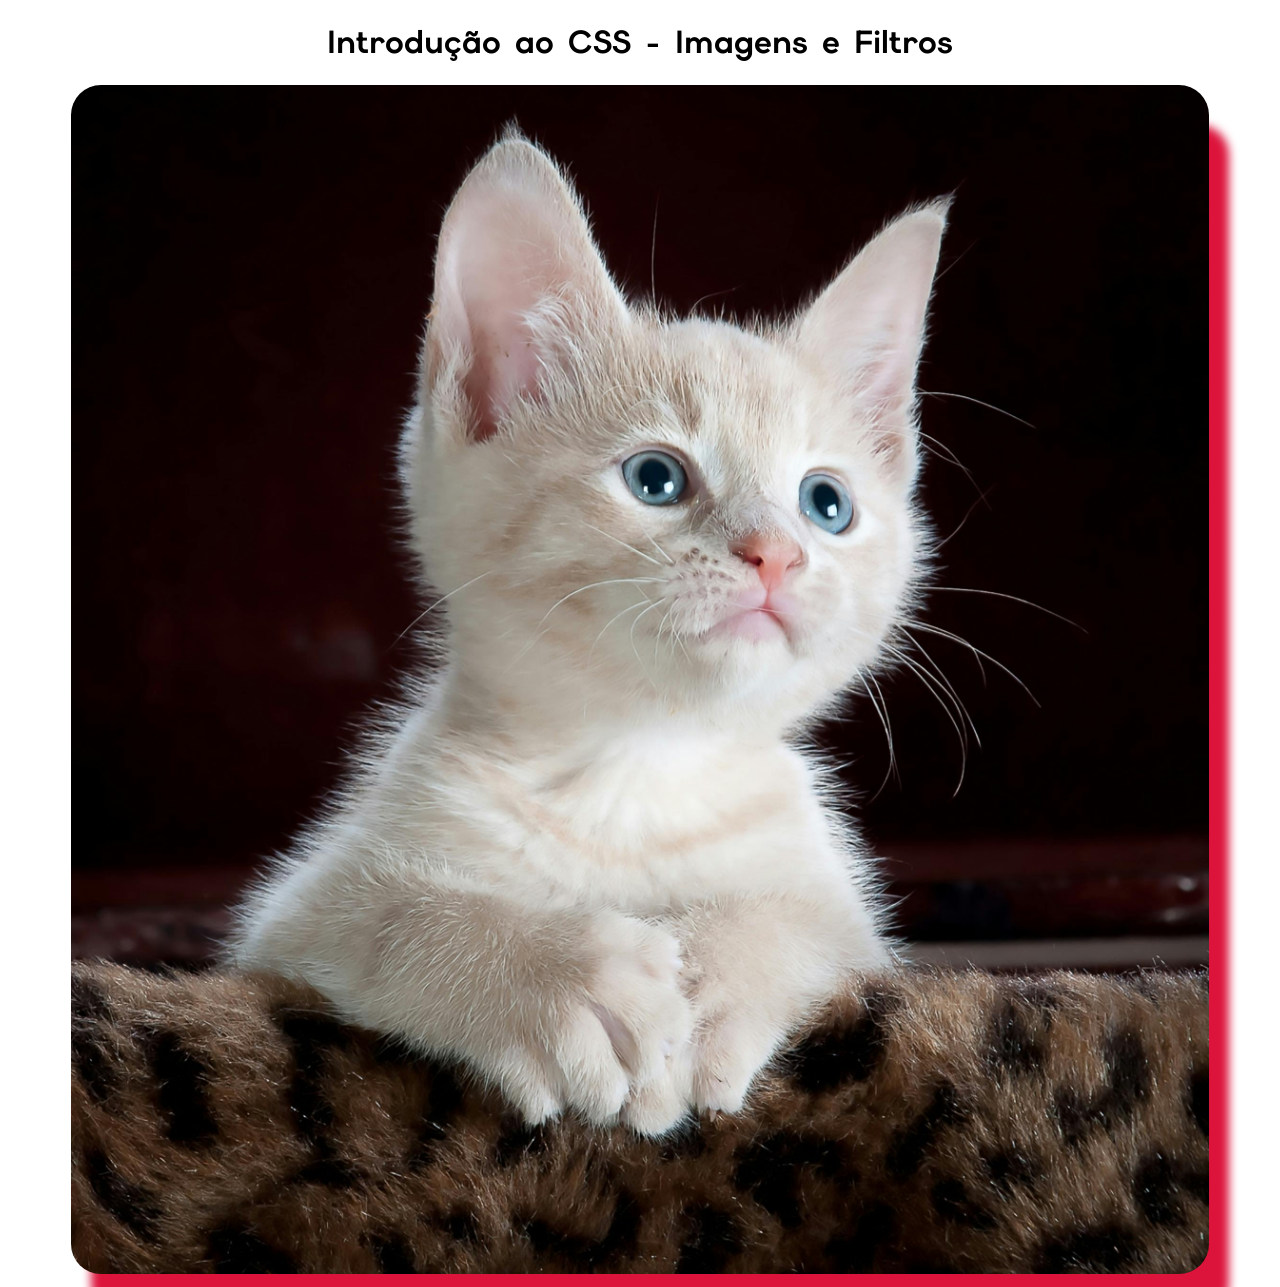
<file: index.html>
<!DOCTYPE html>
<html lang="pt-BR">
<head>
<!--   Linkando o Google Fonts -->
  <link rel="preconnect" href="https://fonts.googleapis.com">
  <link rel="preconnect" href="https://fonts.gstatic.com" crossorigin>
  <link href="https://fonts.googleapis.com/css2?family=Elms+Sans:ital,wght@0,100..900;1,100..900&display=swap" rel="stylesheet">

  <meta charset="UTF-8">
  <meta name="viewport" content="width=device-width, initial-scale=1.0">
  <title>Introdução CSS</title>

<link rel="stylesheet" href="./assets/css/styles.css">
</head>
<body>

  <h1>Introdução ao CSS - Imagens e Filtros</h1>

  <img src="./assets/images/gatinho.jpg" alt="Foto de Gatinho">

</body>
</html>
</file>
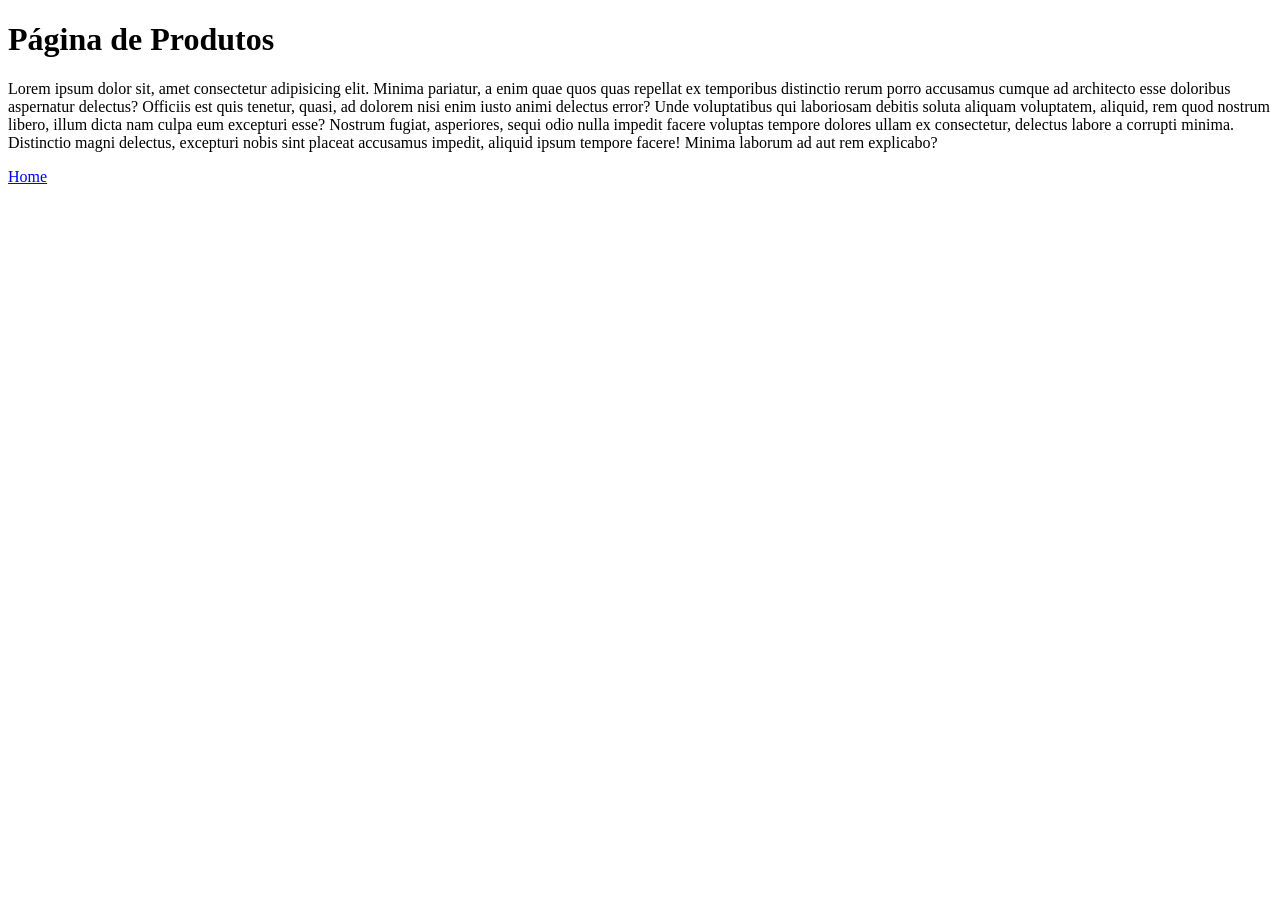
<file: assets/pages/produtos.html>
<!DOCTYPE html>
<html lang="pt-BR">
<head>
  <meta charset="UTF-8">
  <meta name="viewport" content="width=device-width, initial-scale=1.0">
  <title>Produtos</title>
</head>
<body>
  <h1>Página de Produtos</h1>
  <p>
    Lorem ipsum dolor sit, amet consectetur adipisicing elit. Minima pariatur, a enim quae quos quas repellat ex temporibus distinctio rerum porro accusamus cumque ad architecto esse doloribus aspernatur delectus? Officiis est quis tenetur, quasi, ad dolorem nisi enim iusto animi delectus error? Unde voluptatibus qui laboriosam debitis soluta aliquam voluptatem, aliquid, rem quod nostrum libero, illum dicta nam culpa eum excepturi esse? Nostrum fugiat, asperiores, sequi odio nulla impedit facere voluptas tempore dolores ullam ex consectetur, delectus labore a corrupti minima. Distinctio magni delectus, excepturi nobis sint placeat accusamus impedit, aliquid ipsum tempore facere! Minima laborum ad aut rem explicabo?
  </p>

  <!-- Link para a página index-->
  <a href="../../index.html">Home</a>
</body>
</html>
</file>
<file: assets/css/styles.css>
body {
  font-family: "Elms Sans", sans-serif;
  text-align: center;
}

img {
  width: 90%;
  border-radius: 30px;
  filter: drop-shadow(20px 40px 5px #dc143c);
/*   border-radius: 15px 30px 90px 90px; */
/*   filter: blur(2px); */
/*   filter: brightness(250%); */
/*   filter: opacity(55%); */
/*   filter: saturate(75%); */
/*   filter: contrast(180%); */
/*   filter: grayscale(30%); */
}
</file>
